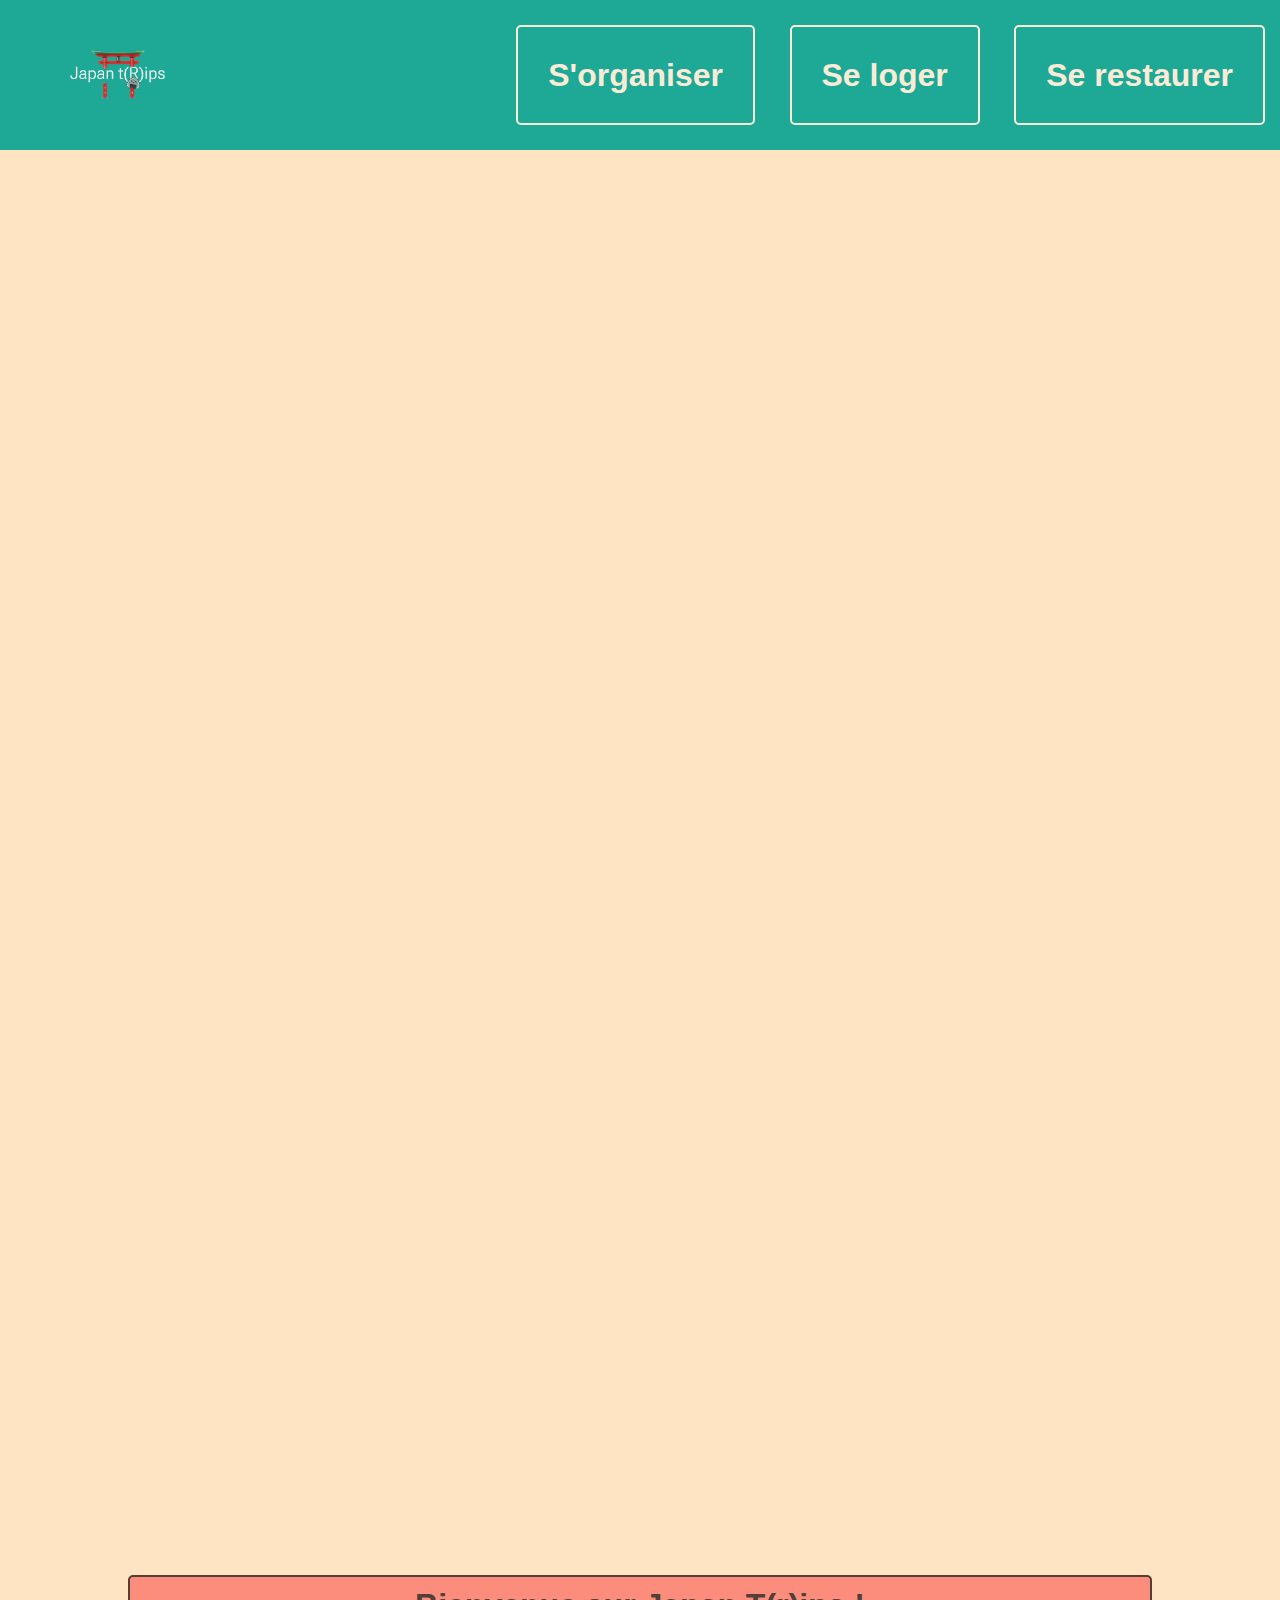
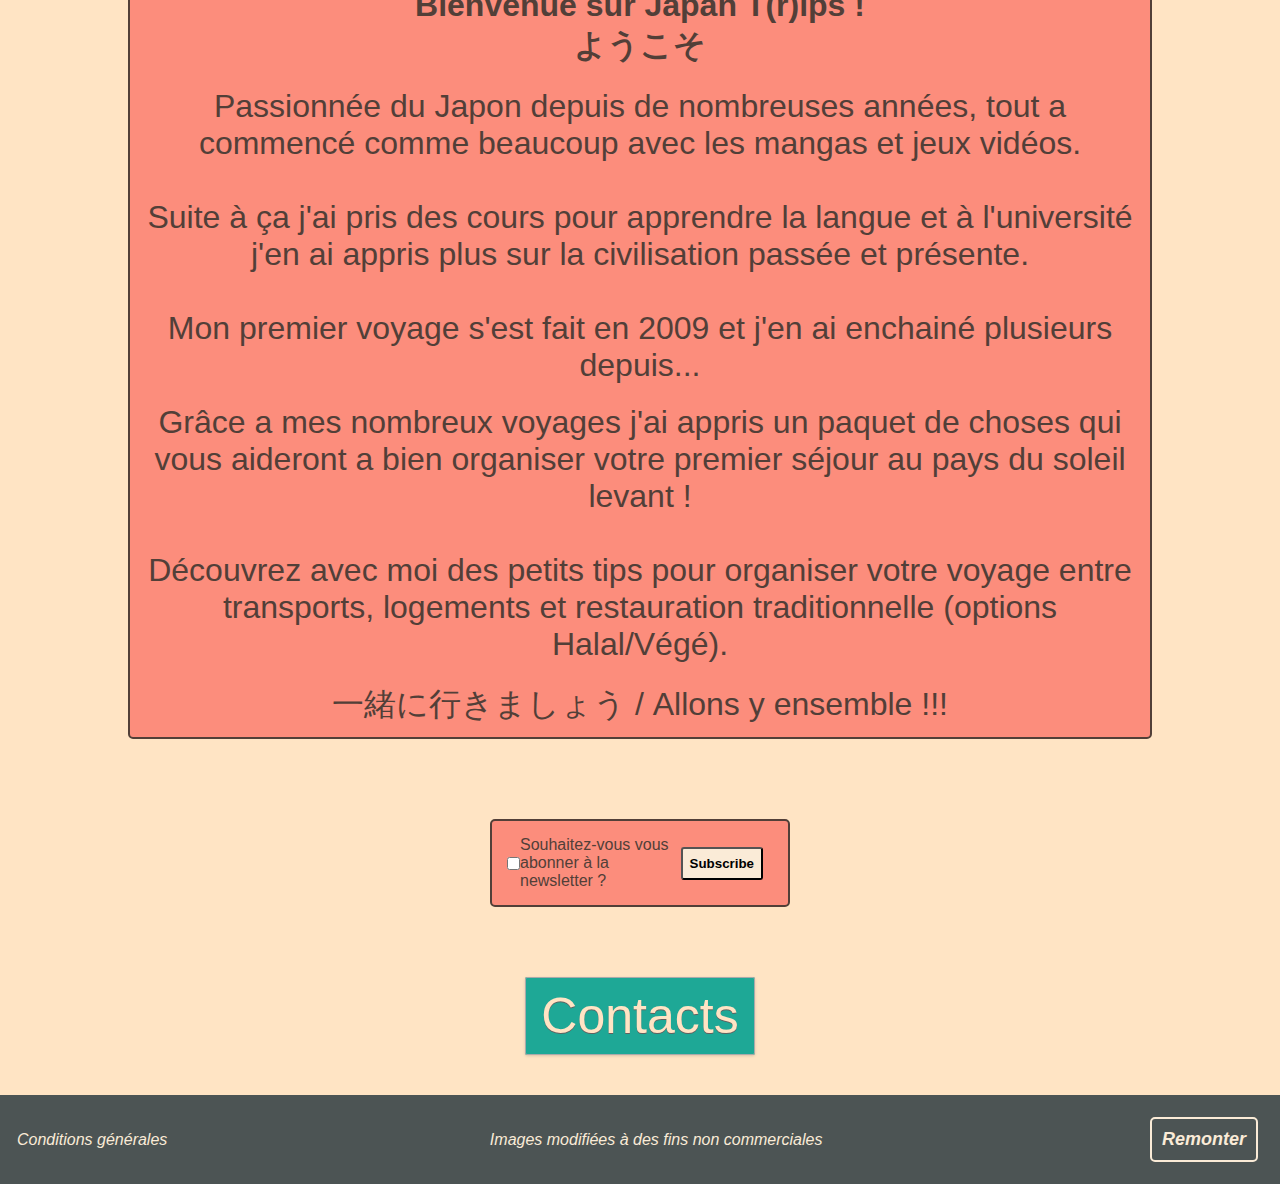
<file: accueil.html>
<!DOCTYPE html>
<html lang="en">

<head>
  <meta charset="UTF-8" />
  <meta name="viewport" content="width=device-width, initial-scale=1.0" />
  <link rel="stylesheet" href="general.css"/>
  <link rel="stylesheet" href="styles.css" />
  <link rel="icon" href="logo.PNG" type="png">
  <title>Japan T(r)ips</title>
</head>

<body>
  <nav id="nav-desktop">
   <a href="accueil.html"> <img src="logo.PNG" alt="" width="135" class="logo1"></a>
    <a href="orga.html" class="linknav"> S'organiser</a>
    <a href="loger.html" class="linknav"> Se loger</a>
    <a href="manger.html" class="linknav">Se restaurer</a>
  </nav>
  <nav id="nav-mobile">
    <a href="accueil.html"> <img src="logo.PNG" alt="" width="135" class="logo1"></a>
     <a href="orga.html" class="linknav"> <img src="les-valises (1).png" alt="Valise icônes créées par Freepik - Flatico" width="50px" id="icon1"></a>
     <a href="loger.html" class="linknav"><img src="loger.png" alt="Toit icônes créées par berkahicon - Flaticon" width="50px" id="icon2"></a>
     <a href="manger.html" class="linknav"><img src="manger.png" alt="Manger icônes créées par Hilmy Abiyyu A. - Flaticon" width="50px" id="icon3"></a>
   </nav>
  <header>
    <div class="carrousel">
      <img src="momiji1.JPG" alt="photo perso feuilles d'érable" width="500" class="carrousel-img">
      <img src="kaeru.JPG" alt="photo perso d'une grenouille" width="500" class="carrousel-img">
      <img src="akiba.JPG" alt="photo perso à akihabara" width="500" class="carrousel-img">
      <img src="momiji2.JPG" alt="photo perso feuilles d'érable" width="500" class="carrousel-img">
      <img src="fuji-san2.JPG" alt="photo perso du mont Fuji" width="500" class="carrousel-img">
    </div>
  </header>
  <main id="container">
    <div class="card animation">
      <h1 class="text">Bienvenue sur Japan T(r)ips ! </br> ようこそ</h1>
      <p class="text">
        Passionnée du Japon depuis de nombreuses années, tout a commencé comme beaucoup avec les mangas et jeux
        vidéos.</br> </br>Suite à ça j'ai pris des cours pour apprendre la langue et à l'université j'en ai appris plus sur
        la civilisation passée et présente. </br> </br> Mon premier voyage s'est fait en 2009 et j'en ai enchainé plusieurs depuis...
      </p>
      <p class="text">
        Grâce a mes nombreux voyages j'ai appris un paquet de choses qui vous aideront a bien organiser votre premier
        séjour au pays du soleil levant ! </br> </br> Découvrez avec moi des petits tips pour organiser votre voyage entre transports, logements et
        restauration traditionnelle (options Halal/Végé).
      </p>
      <p class="text">一緒に行きましょう / Allons y ensemble !!!</p>
    </div>
    <div id="container2">
      <div id="newsletter">
        <input type="checkbox" id="subscribeNews" name="subscribe" value="newsletter" />
        <label for="subscribeNews">
          Souhaitez-vous vous abonner à la newsletter ?
        </label>

        <div id="button">
          <button type="submit">Subscribe</button>
        </div>
      </div>
    </div>
  </main>
  <div id="container1">
    <p id="contact"><a class="button" href="#modalId">Contacts</a></p>
  </div>
  <div id="modalId" class="overlay">
    <div class="modal">
      <h2>Contacts</h2>
    <a class="close" href="#">&times;</a>
    <div class="content">
      <p class="mail">Janedoe@msn.com</p>
      <a href="https://www.instagram.com/" class="a2"><img
        src="2227.jpg"
        alt="Designed by Freepik"
        width="70"
        class="logo"/></a>
    <a href="https://x.com/?lang=fr" class="a2"><img
        src="twitter.jpg"
        alt="Designed by Freepik"
        width="70"
        class="logo"
    /></a>
    </div>
    </div>
  </div>
  <footer>
    <div class="footer">
      <span>Conditions générales</span>
      <span>Images modifiées à des fins non commerciales</span>
      <a href="#" class="a1">Remonter</a>
    </div>
  </footer>
</body>

</html>
</file>
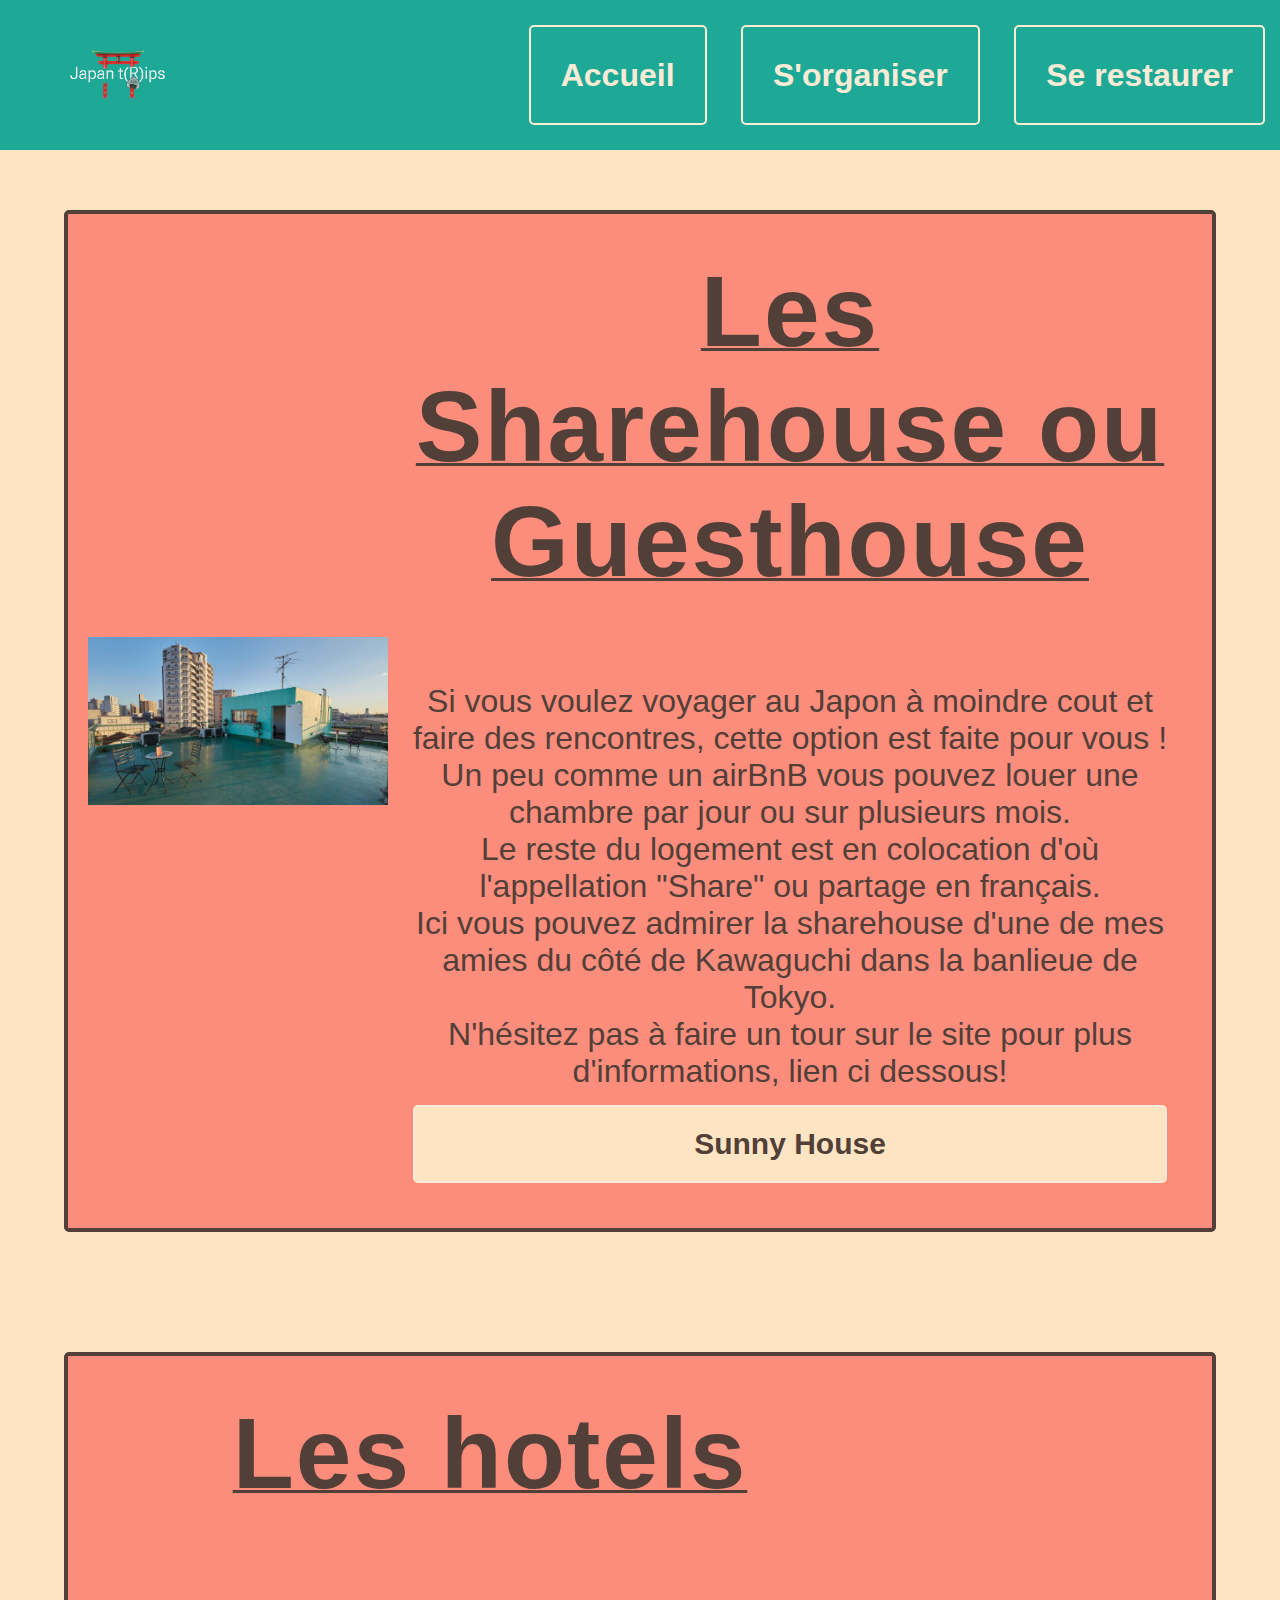
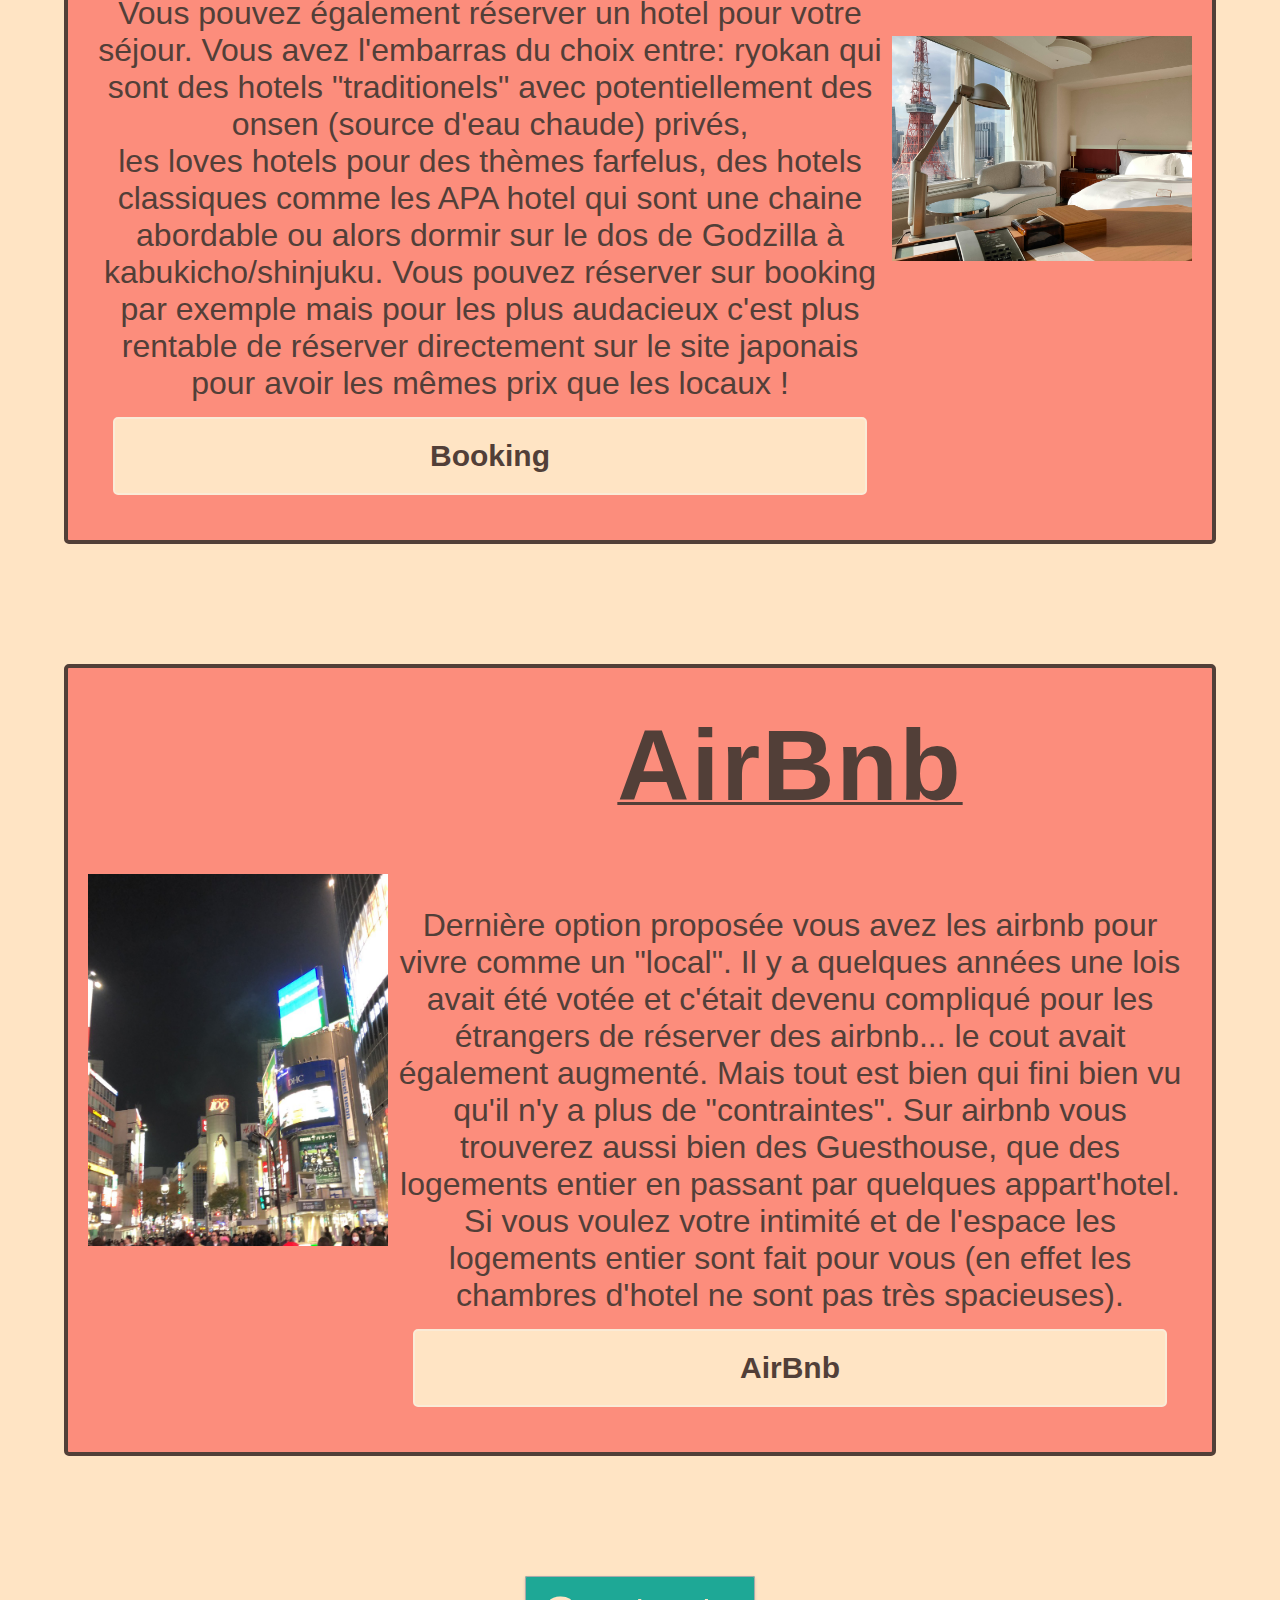
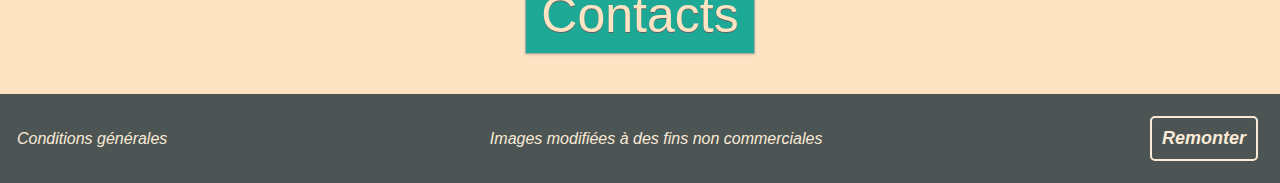
<file: loger.html>
<!DOCTYPE html>
<html lang="en">

<head>
  <meta charset="UTF-8" />
  <meta name="viewport" content="width=device-width, initial-scale=1.0" />
  <link rel="stylesheet" href="general.css" />
  <link rel="stylesheet" href="loger.css" />
  <link rel="icon" href="logo.PNG" type="png">
  <title>Japan T(r)ips</title>
</head>

<body>
  <nav id="nav-desktop">
    <a href="accueil.html"> <img src="logo.PNG" alt="" width="135" class="logo1"></a>
     <a href="accueil.html" class="linknav">Accueil</a>
     <a href="orga.html" class="linknav"> S'organiser</a>
     <a href="manger.html" class="linknav">Se restaurer</a>
   </nav>
   <nav id="nav-mobile">
     <a href="accueil.html"> <img src="logo.PNG" alt="" width="135" class="logo1"></a>
      <a href="orga.html" class="linknav"> <img src="les-valises (1).png" alt="Valise icônes créées par Freepik - Flatico" width="50px" id="icon1"></a>
      <a href="loger.html" class="linknav"><img src="loger.png" alt="Toit icônes créées par berkahicon - Flaticon" width="50px" id="icon2"></a>
      <a href="manger.html" class="linknav"><img src="manger.png" alt="Manger icônes créées par Hilmy Abiyyu A. - Flaticon" width="50px" id="icon3"></a>
    </nav>
  <main>
    <div class="container1">
      <div class="card1">
        <img src="sunnyhouse1.jpg" alt="rooftop" width="300" class="img1" />
        <img src="sunnyhouse2.jpg" alt="facade" width="200" class="img2" />
        <p class="text">
          <span class="bigger">Les Sharehouse ou Guesthouse </span></br></br>
          Si vous voulez voyager au Japon à moindre cout et faire des rencontres, cette option est faite pour vous
          ! </br> Un peu comme un airBnB vous pouvez louer une chambre par jour ou sur plusieurs mois.</br> Le
          reste du logement est en colocation d'où l'appellation "Share" ou partage en français.</br> Ici vous
          pouvez admirer la sharehouse d'une de mes amies du côté de Kawaguchi dans la banlieue de Tokyo.</br>
          N'hésitez pas à faire un tour sur le site pour plus d'informations, lien ci dessous!
          <a href="https://www.sunnyhousejapan.com/" class="a2">Sunny House</a>
        </p>
      </div>
      <div class="card1">
        <p class="text">
          <span class="bigger">Les hotels</span> </br></br>
          Vous pouvez également réserver un hotel pour votre séjour. Vous avez l'embarras du choix entre: ryokan qui
          sont des hotels "traditionels" avec potentiellement des onsen (source d'eau chaude) privés,</br> les loves
          hotels pour des thèmes farfelus, des hotels classiques comme les APA hotel qui sont une chaine abordable ou
          alors dormir sur le dos de Godzilla à kabukicho/shinjuku. Vous pouvez réserver sur booking par exemple mais
          pour les plus audacieux c'est plus rentable de réserver directement sur le site japonais pour avoir les mêmes
          prix que les locaux !
          <a
            href="https://www.booking.com/index.en-gb.html?aid=2311236;label=en-fr-booking-desktop-Akb7DsuMl_04Kj1fagYeEgS652796016858:pl:ta:p1:p2:ac:ap:neg:fi:tikwd-65526620:lp9055774:li:dec:dm;ws=&gad_source=1&gclid=CjwKCAiA6t-6BhA3EiwAltRFGLhCLoJwM201151fwA2XKuQNpWLUqGulxQQFl7X-SAD-0tDXC-ItKxoC_tUQAvD_BwE" class="a2">Booking</a>
        </p>
        <img src="pexels-daisuke-fujita-668740-4493299.jpg"
          alt="Photo de Daisuke Fujita: https://www.pexels.com/fr-fr/photo/lit-chaise-canape-meubles-4493299/"
          width="300" class="img1" />
        <img src="pexels-willianjusten-15641535.jpg"
          alt="Photo de Willian Justen de Vasconcellos: https://www.pexels.com/fr-fr/photo/ville-route-rue-batiments-15641535/"
          width="200" class="img2" />
      </div>
    </div>
    <div class="container1">
      <div class="card1">
        <img src="shibuya.JPG" alt="rooftop" width="300" class="img1" />
        <img src="harajuku.JPG" alt="facade" width="200" class="img2" />
        <p class="text">
          <span class="bigger">AirBnb</span></br> </br>
          Dernière option proposée vous avez les airbnb pour vivre comme un "local". Il y a quelques années une lois
          avait été votée et
          c'était devenu compliqué pour les étrangers de réserver des airbnb... le cout avait également augmenté. Mais
          tout est bien qui fini bien vu qu'il n'y a plus de "contraintes". Sur airbnb vous trouverez aussi bien des
          Guesthouse, que des logements entier en passant par quelques appart'hotel. Si vous voulez votre intimité et de
          l'espace les logements entier sont fait pour vous (en effet les chambres d'hotel ne sont pas très spacieuses).
          <a
            href="https://www.airbnb.fr/s/Tokyo--Japon/homes?tab_id=home_tab&refinement_paths%5B%5D=%2Fhomes&flexible_trip_lengths%5B%5D=one_week&monthly_start_date=2025-01-01&monthly_length=3&monthly_end_date=2025-04-01&price_filter_input_type=0&channel=EXPLORE&query=Tokyo%2C%20Japon&place_id=ChIJ51cu8IcbXWARiRtXIothAS4&location_bb=QhHDbkMNPZJCCk9%2FQwpMkg%3D%3D&date_picker_type=calendar&source=structured_search_input_header&search_type=autocomplete_click" class="a2">AirBnb</a>
        </p>
      </div>
    </div>
  </main>
  <div id="container1">
    <p id="contact"><a class="button" href="#modalId">Contacts</a></p>
  </div>
  <div id="modalId" class="overlay">
    <div class="modal">
      <h2>Contacts</h2>
      <a class="close" href="#">&times;</a>
      <div class="content">
        <p class="mail">Janedoe@msn.com</p>
        <a href="https://www.instagram.com/" class="a2"><img src="2227.jpg" alt="Designed by Freepik" width="70"
            class="logo" /></a>
        <a href="https://x.com/?lang=fr" class="a2"><img src="twitter.jpg" alt="Designed by Freepik" width="70"
            class="logo" /></a>
      </div>
    </div>
  </div>
  <footer>
    <div class="footer">
      <span>Conditions générales</span>
      <span>Images modifiées à des fins non commerciales</span>
      <a href="#" class="a1">Remonter</a>
    </div>
  </footer>
</body>

</html>
</file>
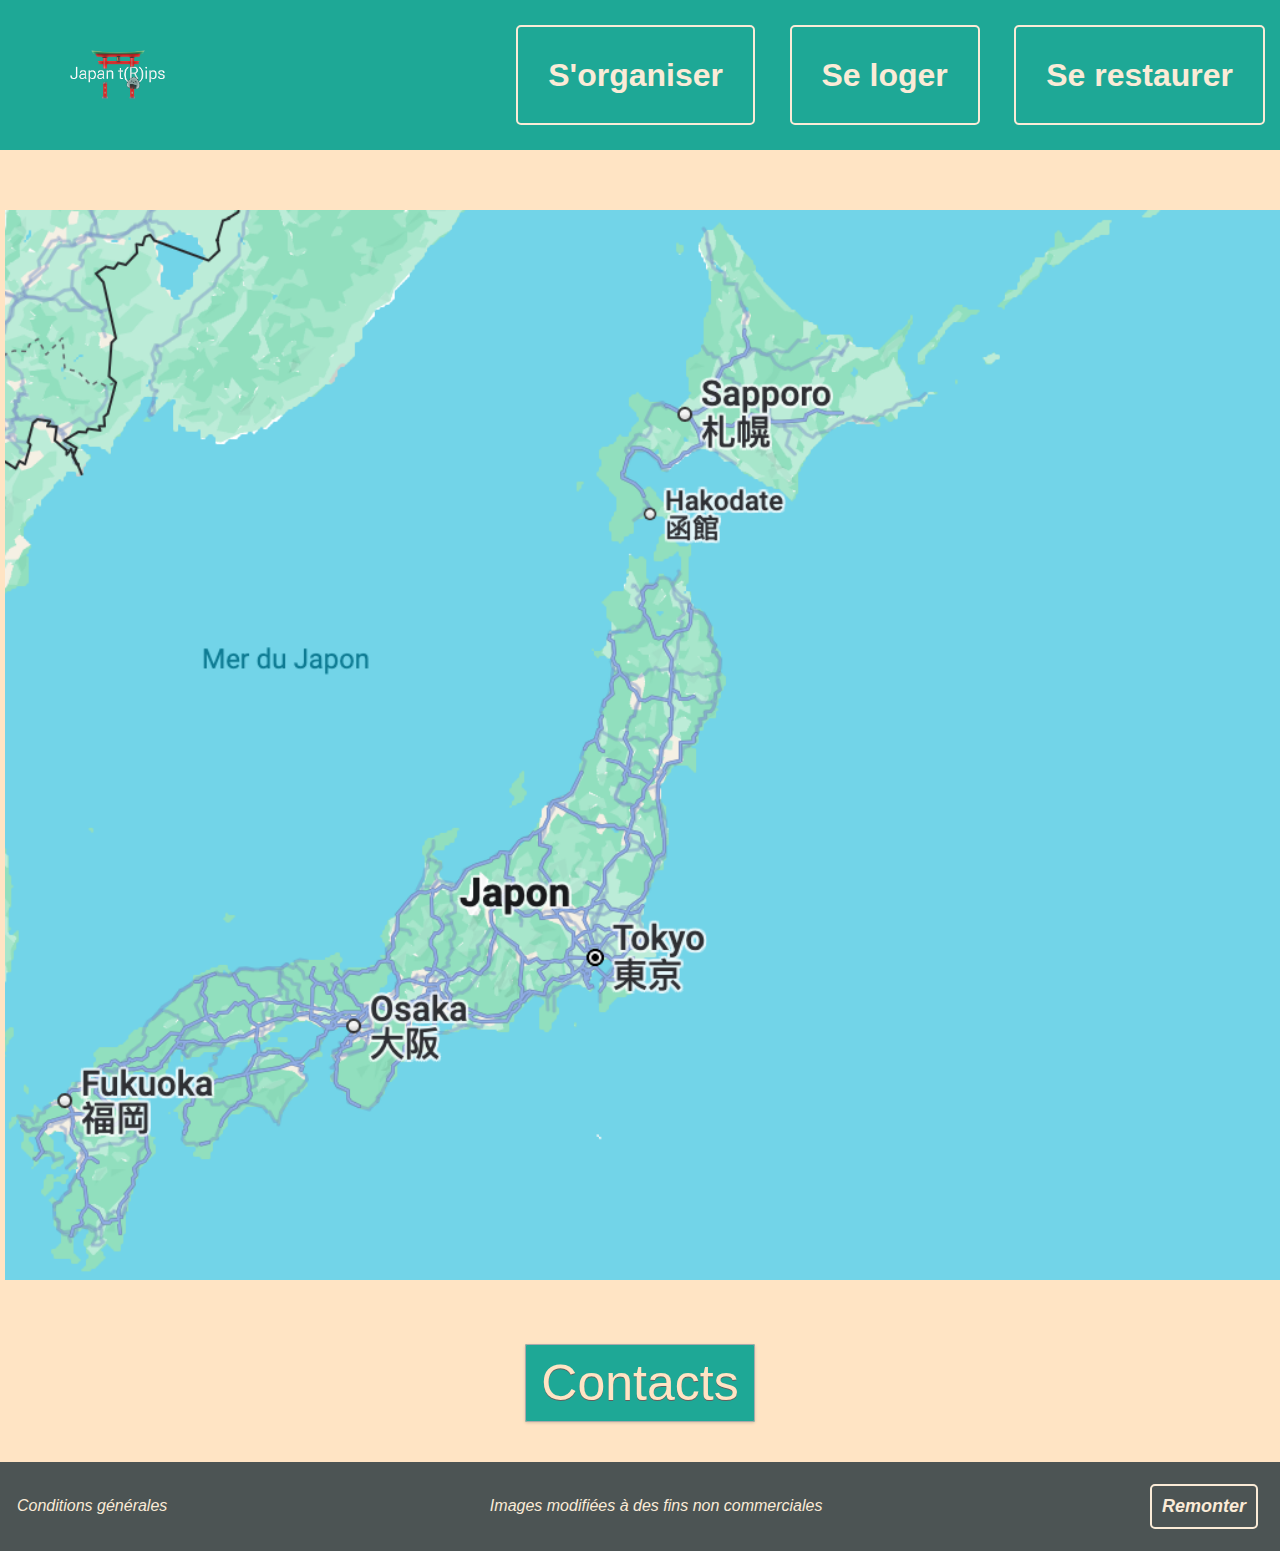
<file: manger.html>
<!DOCTYPE html>
<html lang="en">
  <head>
    <meta charset="UTF-8" />
    <meta name="viewport" content="width=device-width, initial-scale=1.0" />
    <link rel="stylesheet" href="general.css" />
    <link rel="stylesheet" href="manger.css" />
    <link rel="icon" href="logo.PNG" type="png" />
    <title>Japan T(r)ips</title>
  </head>

  <body>
    <nav id="nav-desktop">
      <a href="accueil.html">
        <img src="logo.PNG" alt="" width="135" class="logo1"
      /></a>
      <a href="orga.html" class="linknav"> S'organiser</a>
      <a href="loger.html" class="linknav"> Se loger</a>
      <a href="manger.html" class="linknav">Se restaurer</a>
    </nav>
    <nav id="nav-mobile">
      <a href="accueil.html">
        <img src="logo.PNG" alt="" width="135" class="logo1"
      /></a>
      <a href="orga.html" class="linknav">
        <img
          src="les-valises (1).png"
          alt="Valise icônes créées par Freepik - Flatico"
          width="50px"
          id="icon1"
      /></a>
      <a href="loger.html" class="linknav"
        ><img
          src="loger.png"
          alt="Toit icônes créées par berkahicon - Flaticon"
          width="50px"
          id="icon2"
      /></a>
      <a href="manger.html" class="linknav"
        ><img
          src="manger.png"
          alt="Manger icônes créées par Hilmy Abiyyu A. - Flaticon"
          width="50px"
          id="icon3"
      /></a>
    </nav>
    <main>
      <!--<div style="position: relative; display: inline-block;">
        <img src="https://placehold.co/600x400/mediumseagreen/white/png?text=Bienvenue" usemap="#imagemap" style="display: block;">
        <!-- Rectangle visualisé -->
      <!---- <div style="position: absolute; left: 50px; top: 50px; width: 150px; height: 100px; border: 2px dashed red; pointer-events: none;"></div>
    </div>-->
      <map name="primary">
        <area
          target="_blank"
          alt="tokyo"
          title="tokyo"
          shape="circle"
          coords="800, 500, 800"
          href="https://www.google.com/search?q=ramen+halal+tokyo&sca_esv=156d13285e30208f&sxsrf=ADLYWILcPxJ8ajmTWo7g5Bls5xZIcyx3nQ:1733951404503&udm=1&sa=X&ved=2ahUKEwjZxZes0KCKAxXeUaQEHZkEJdgQjGp6BAgiEAE&biw=1536&bih=747&dpr=1.25#vhid=/g/11cs1sdnmc&vssid=rllrl"
          class="area1"
        />
      </map>
      <img
        usemap="#primary"
        src="googlemap.png"
        alt="google map"
        width="100%"
      />
      <div class="card1">
        <img src="ramen.jpg" alt="pont" width="300" />
        <p class="text">
          A propos. Lorem ipsum dolor sit amet consectetur adipisicing elit.
          Blanditiis, officiis animi consectetur dolore consequatur tenetur
          natus cum et modi laboriosam nam adipisci. Fuga ab quibusdam
          cupiditate harum facere esse non!
        </p>
      </div>
    </main>
    <div id="container1">
      <p id="contact"><a class="button" href="#modalId">Contacts</a></p>
    </div>
    <div id="modalId" class="overlay">
      <div class="modal">
        <h2>Contacts</h2>
        <a class="close" href="#">&times;</a>
        <div class="content">
          <p class="mail">Janedoe@msn.com</p>
          <a href="https://www.instagram.com/" class="a2"
            ><img
              src="2227.jpg"
              alt="Designed by Freepik"
              width="70"
              class="logo"
          /></a>
          <a href="https://x.com/?lang=fr" class="a2"
            ><img
              src="twitter.jpg"
              alt="Designed by Freepik"
              width="70"
              class="logo"
          /></a>
        </div>
      </div>
    </div>
    <footer>
      <div class="footer">
        <span>Conditions générales</span>
        <span>Images modifiées à des fins non commerciales</span>
        <a href="#" class="a1">Remonter</a>
      </div>
    </footer>
  </body>
</html>
</file>
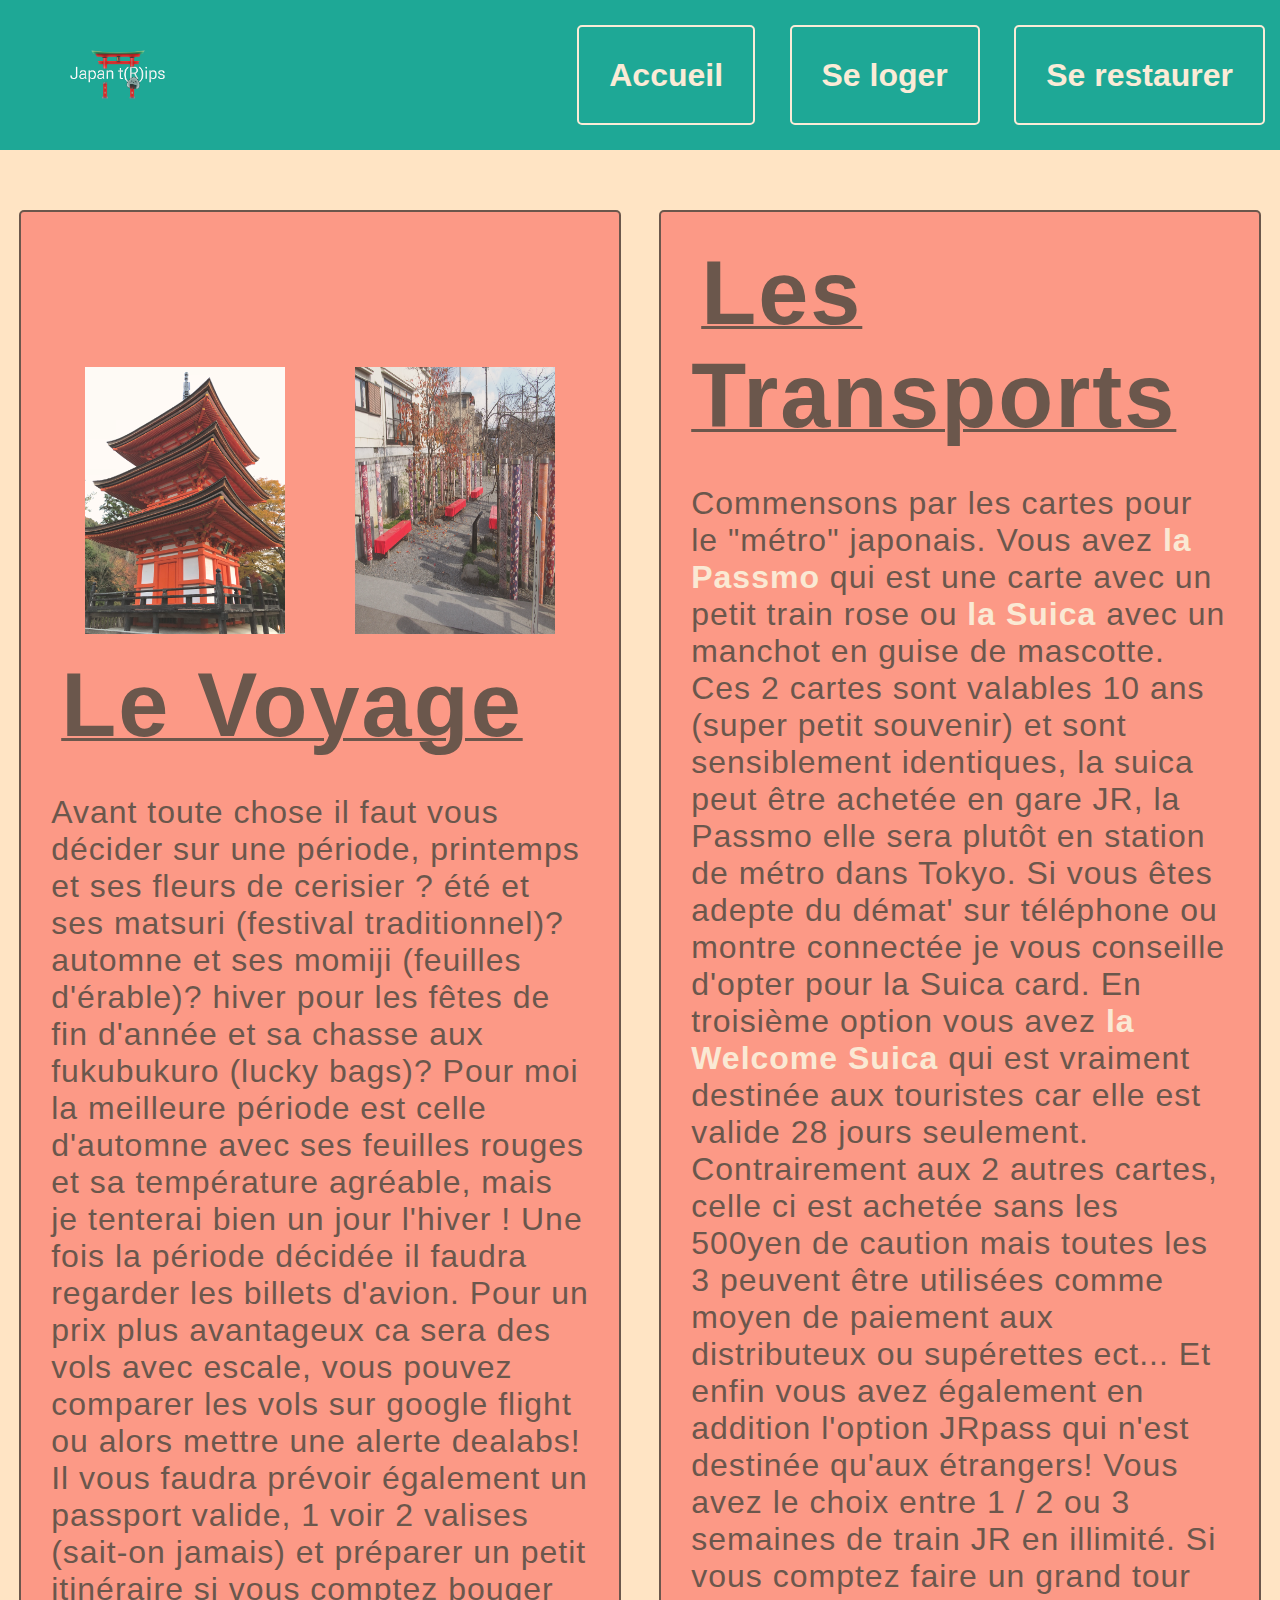
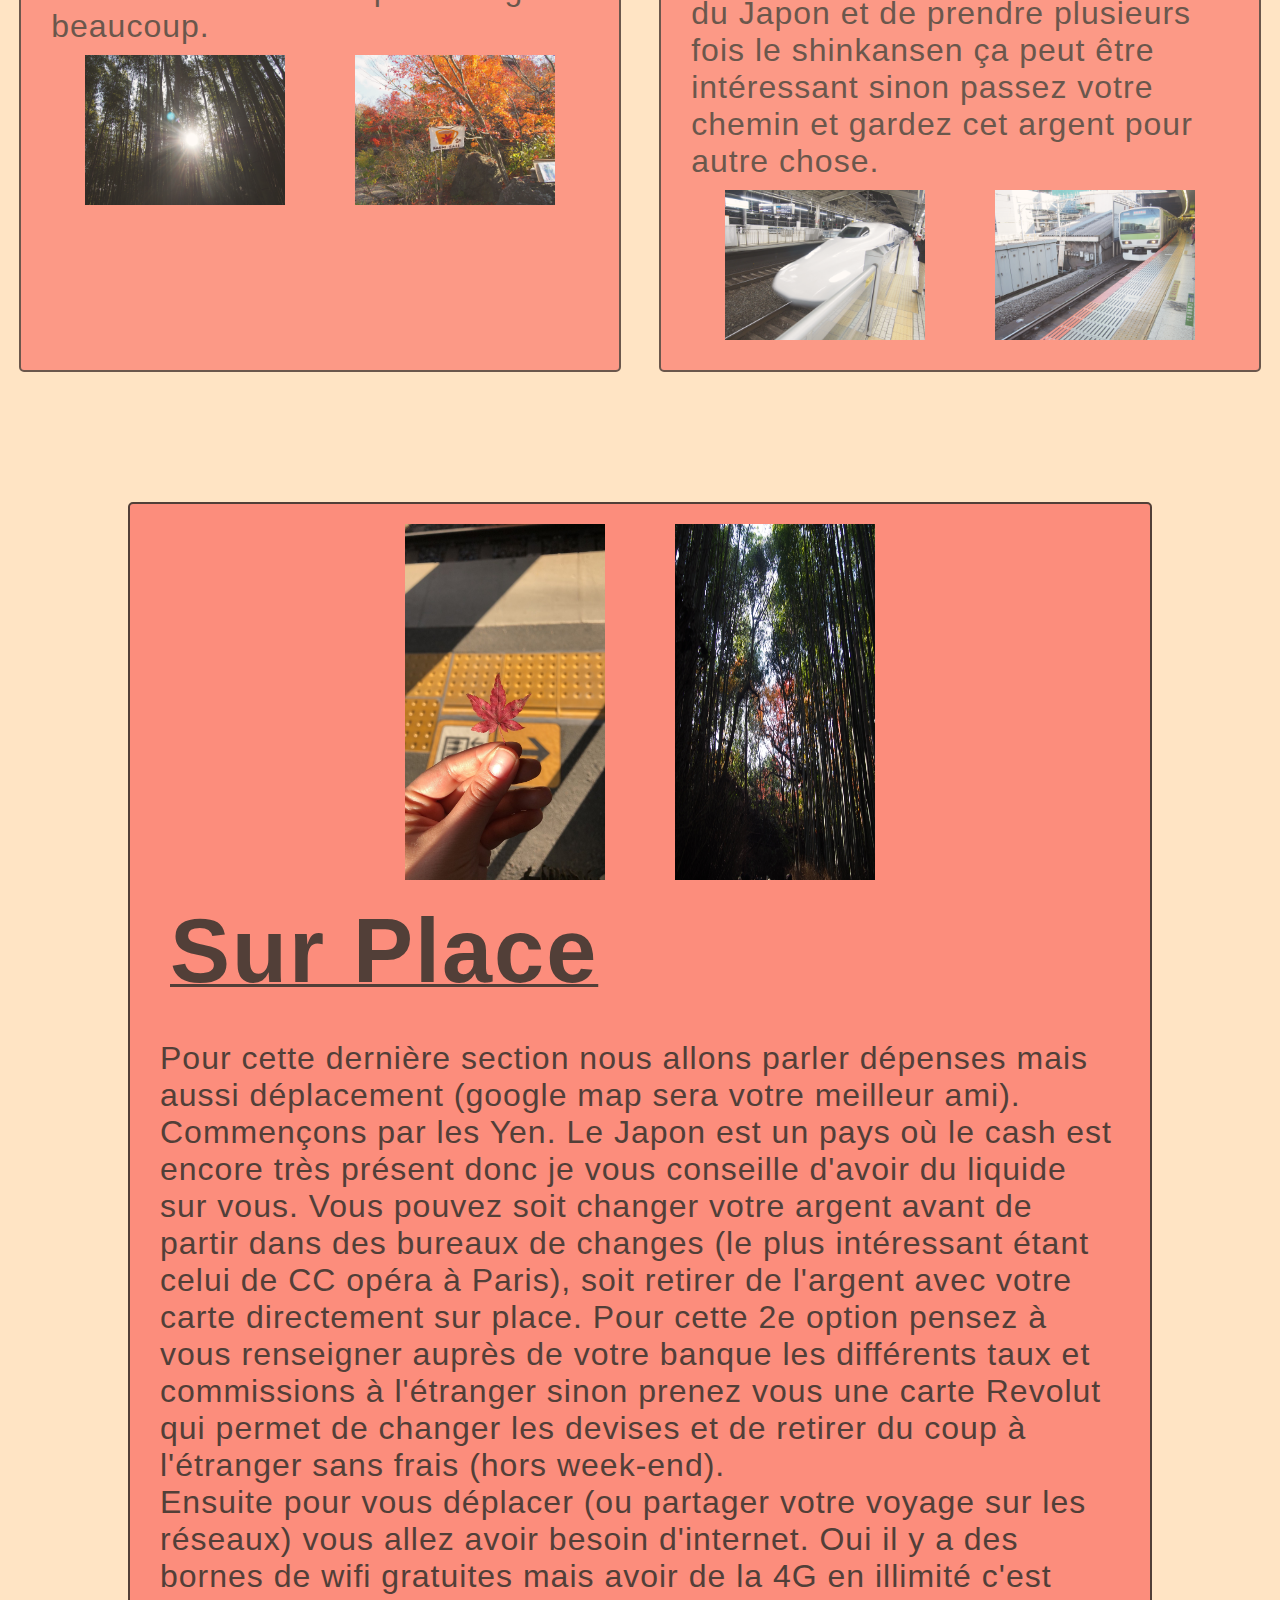
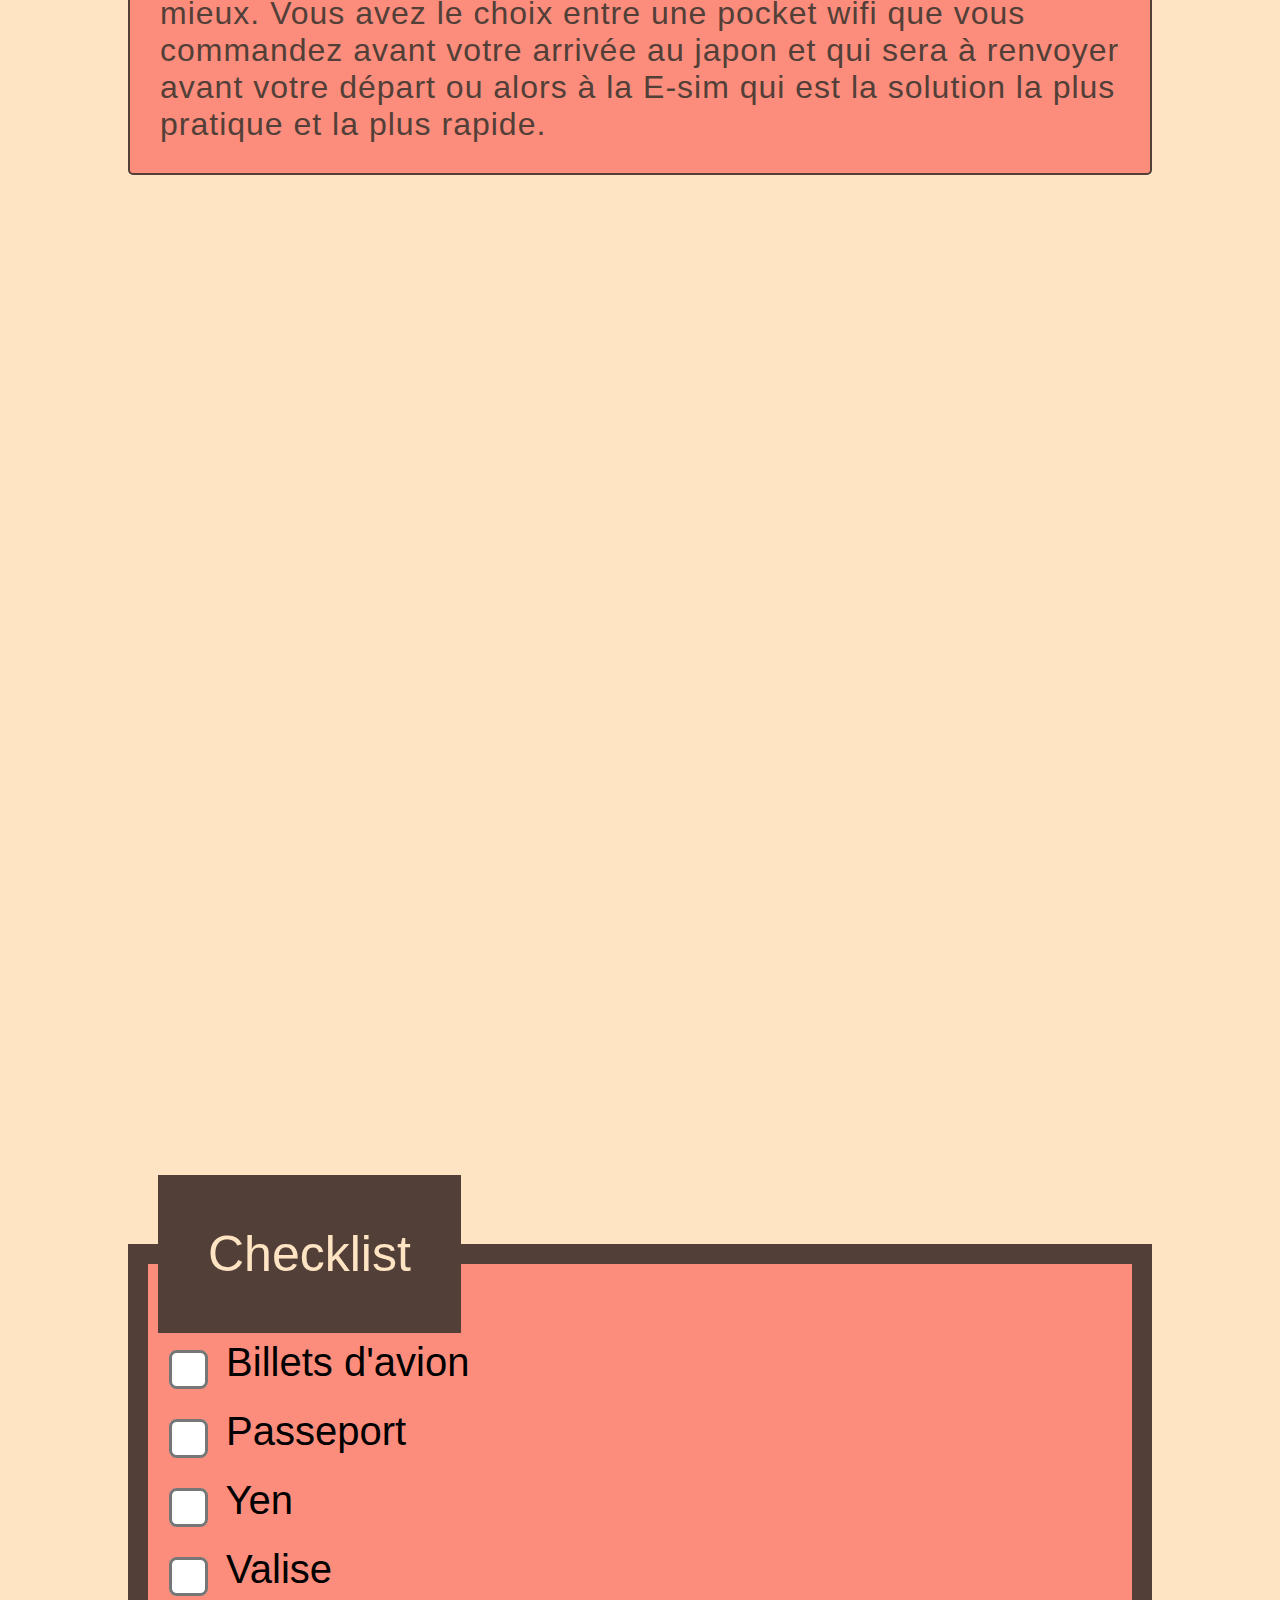
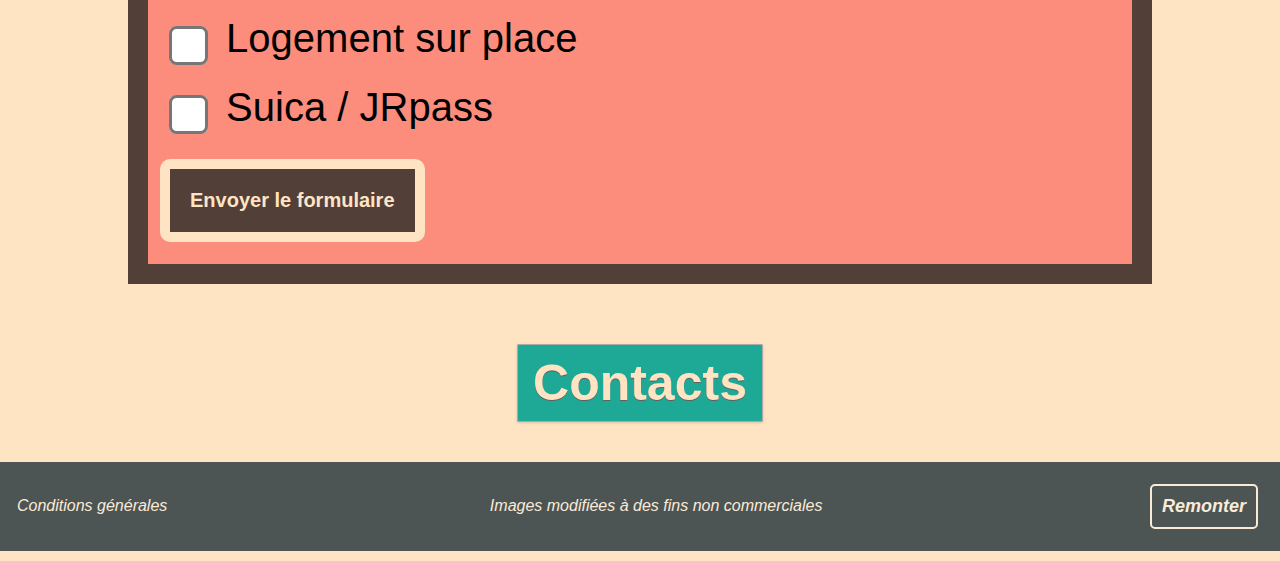
<file: orga.html>
<!DOCTYPE html>
<html lang="en">

<head>
  <meta charset="UTF-8" />
  <meta name="viewport" content="width=device-width, initial-scale=1.0" />
  <link rel="stylesheet" href="general.css" />
  <link rel="stylesheet" href="orga.css" />
  <link rel="icon" href="logo.PNG" type="png">
  <title>Japan T(r)ips</title>
</head>

<body>
  <nav id="nav-desktop">
    <a href="accueil.html"> <img src="logo.PNG" alt="" width="135" class="logo1"></a>
     <a href="accueil.html" class="linknav"> Accueil</a>
     <a href="loger.html" class="linknav"> Se loger</a>
     <a href="manger.html" class="linknav">Se restaurer</a>
   </nav>
   <nav id="nav-mobile">
     <a href="accueil.html"> <img src="logo.PNG" alt="" width="135" class="logo1"></a>
      <a href="orga.html" class="linknav"> <img src="les-valises (1).png" alt="Valise icônes créées par Freepik - Flatico" width="50px" id="icon1"></a>
      <a href="loger.html" class="linknav"><img src="loger.png" alt="Toit icônes créées par berkahicon - Flaticon" width="50px" id="icon2"></a>
      <a href="manger.html" class="linknav"><img src="manger.png" alt="Manger icônes créées par Hilmy Abiyyu A. - Flaticon" width="50px" id="icon3"></a>
    </nav>

  <main>
    <div class="container1">
      <div class="card1">
        <div class="img1">
          <img src="IMG_2801.jpg" alt="photo perso kiyomizudera" width="200" class="margin1"/>
          <img src="foret_kimono.JPG" alt="photo perso foret kimono kyoto" width="200" class="margin2" />
        </div>
        <p class="text">
          <span class="bigger">Le Voyage</span></br> </br>
          Avant toute chose il faut vous décider sur une période, printemps et ses fleurs de cerisier ? été et ses
          matsuri (festival traditionnel)? automne et ses momiji (feuilles d'érable)? hiver pour les fêtes de fin
          d'année et sa chasse aux fukubukuro (lucky bags)? Pour moi la meilleure période est celle d'automne avec ses
          feuilles rouges et sa température agréable, mais je tenterai bien un jour l'hiver !
          Une fois la période décidée il faudra regarder les billets d'avion. Pour un prix plus avantageux ca sera des
          vols avec escale, vous pouvez comparer les vols sur google flight ou alors mettre une alerte dealabs!
          Il vous faudra prévoir également un passport valide, 1 voir 2 valises (sait-on jamais) et préparer un petit
          itinéraire si vous comptez bouger beaucoup.
        </p>
        <div class="img1">
        <img src="bambou3.JPG" alt="photo perso arashiyama" width="200" class="margin1">
        <img src="momiji3.JPG" alt="photo perso cafe kyoto" width="200" class="margin2">
      </div></div>
      <div class="card1">
        <p class="text">
          <span class="bigger">Les Transports</span></br> </br>
          Commensons par les cartes pour le "métro" japonais. Vous avez <a
            href="https://www.jrailpass.com/blog/wp-content/uploads/2017/01/pasmo-card-768x489.jpg"> la Passmo </a> qui
          est une carte avec un petit train rose ou <a
            href="https://www.jrailpass.com/blog/wp-content/uploads/2017/01/suica-card-768x488.jpg">la Suica</a> avec un
          manchot en guise de mascotte. Ces 2 cartes sont valables 10 ans (super petit souvenir) et sont sensiblement
          identiques, la suica peut être achetée en gare JR, la Passmo elle sera plutôt en station de métro dans Tokyo.
          Si vous êtes adepte du démat' sur téléphone ou montre connectée je vous conseille d'opter pour la Suica card.
          En troisième option vous avez <a
            href="https://www.jreast.co.jp/multi/welcomesuica/img/img_main_welcome.png">la Welcome Suica</a> qui est
          vraiment destinée aux touristes car elle est valide 28 jours seulement. Contrairement aux 2 autres cartes,
          celle ci est achetée sans les 500yen de caution mais toutes les 3 peuvent être utilisées comme moyen de
          paiement aux distributeux ou supérettes ect...
          Et enfin vous avez également en addition l'option JRpass qui n'est destinée qu'aux étrangers! Vous avez le
          choix entre 1 / 2 ou 3 semaines de train JR en illimité. Si vous comptez faire un grand tour du Japon et de
          prendre plusieurs fois le shinkansen ça peut être intéressant sinon passez votre chemin et gardez cet argent
          pour autre chose.
        </p>
        <div class="img1">
          <img src="shinkansen.JPG" alt="photo perso bullet train" width="200" class="margin1" />
          <img src="yamanote.JPG" alt="photo perso bullet train" width="200" class="margin2"/>
        </div>
      </div>
    </div>
    <div class="container2 animation">
      <div class="card2">
        <div class="img1">
          <img src="IMG_2780.JPG" alt="photo perso feuille d'érable" width="200" class="margin1"/>
          <img src="bambou1.JPG" alt="photo perso bambou arashiyama" width="200" class="margin2"/>
        </div>
        <p class="text">
          <span class="bigger">Sur Place </span></br> </br>
          Pour cette dernière section nous allons parler dépenses mais aussi déplacement (google map sera votre meilleur
          ami).
          Commençons par les Yen. Le Japon est un pays où le cash est encore très présent donc je vous conseille d'avoir
          du liquide sur vous. Vous pouvez soit changer votre argent avant de partir dans des bureaux de changes (le
          plus intéressant étant celui de CC opéra à Paris), soit retirer de l'argent avec votre carte directement sur
          place. Pour cette 2e option pensez à vous renseigner auprès de votre banque les différents taux et commissions
          à l'étranger sinon prenez vous une carte Revolut qui permet de changer les devises et de retirer du coup à
          l'étranger sans frais (hors week-end). </br>
          Ensuite pour vous déplacer (ou partager votre voyage sur les réseaux) vous allez avoir besoin d'internet. Oui
          il y a des bornes de wifi gratuites mais avoir de la 4G en illimité c'est mieux. Vous avez le choix entre une
          pocket wifi que vous commandez avant votre arrivée au japon et qui sera à renvoyer avant votre départ ou alors
          à la E-sim qui est la solution la plus pratique et la plus rapide.
        </p>
      </div>
        
    </div>
    <div id="bas">
    <div class="carrousel animation">
      <img src="shin_okubo.JPG" alt="photo perso Shin Okubo" width="500" height="450" class="carrousel-img" />
      <img src="yamanote.JPG" alt="photo perso train yamanote" width="500" class="carrousel-img" />
      <img src="bambou2.JPG" alt="photo perso arashiyama" width="500" class="carrousel-img" />
      <img src="gundam.JPG" alt="photo perso gundam d'Odaiba" width="500" class="carrousel-img" />
      <img src="fuji-san.JPG" alt="photo perso du mont Fuji" width="500" class="carrousel-img" />
    </div>
    <form>
      <fieldset>
        <legend>Checklist</legend>
        <div class="div1">
          <label>
            <input type="checkbox" id="plane" name="interest" value="plane" />
            Billets d'avion
          </label>
        </div>
        <div class="div1">
          <label>
            <input type="checkbox" id="passport" name="interest" value="passport" />
            Passeport
          </label>
        </div>
        <div class="div1">
          <label>
            <input type="checkbox" id="yen" name="interest" value="yen" />
            Yen
          </label>
        </div>
        <div class="div1">
          <label>
            <input type="checkbox" id="valise" name="interest" value="valise" />
            Valise
          </label>
        </div>
        <div class="div1">
          <label>
            <input type="checkbox" id="logement" name="interest" value="logement" />
            Logement sur place
          </label>
        </div>
        <div class="div1">
          <label>
            <input type="checkbox" id="transport" name="interest" value="transport" />
            Suica / JRpass
          </label>
        </div>
        <div class="div1">
          <button type="submit" class="button2">
            Envoyer le formulaire
          </button>
        </div>
      </fieldset>
    </form>
    </div>
  </main>
  <div id="container1">
    <p id="contact"><a class="button" href="#modalId">Contacts</a></p>
  </div>
  <div id="modalId" class="overlay">
    <div class="modal">
      <h2>Contacts</h2>
      <a class="close" href="#">&times;</a>
      <div class="content">
        <p class="mail">Janedoe@msn.com</p>
        <a href="https://www.instagram.com/" class="a2"><img src="2227.jpg" alt="Designed by Freepik" width="70"
            class="logo" /></a>
        <a href="https://x.com/?lang=fr" class="a2"><img src="twitter.jpg" alt="Designed by Freepik" width="70"
            class="logo" /></a>
      </div>
    </div>
  </div>
  <footer>
    <div class="footer">
      <span>Conditions générales</span>
      <span>Images modifiées à des fins non commerciales</span>
      <a href="#" class="a1">Remonter</a>
    </div>
  </footer>
</body>

</html>
</file>
<file: general.css>
* {
  box-sizing: border-box;
  font-family: Arial, sans-serif;
  margin: 0;
  padding: 0;
  background-color: bisque;
}
html {
  scroll-behavior: smooth;
}
body {
  overflow-x: hidden;
}
.logo1 {
  display: block;
  flex-direction: row;
  position: absolute;
  background-color: #1ea896;
  margin-top: -50px;
  margin-left: 50px;
}
nav {
  display: block;
  flex-direction: row;
  background-color: #1ea896;
  height: 150px;
  width: 100vw;
  align-content: center;
  text-align: end;
}
#nav-mobile {
  display: none;
}
.linknav {
  color: antiquewhite;
  text-decoration: none;
  background-color: #1ea896;
  font-size: xx-large;
  font-weight: bold;
  margin: 15px;
  padding: 30px;
  border-radius: 5px;
  border: 2px solid antiquewhite;
}
.linknav:hover {
  background-color: antiquewhite;
  color: black;
}
#button {
  background-color: #fc8d7c;
  padding: 5px;
}
button {
  background-color: antiquewhite;
  border-radius: 3px;
  margin: 5px;
  padding: 7px;
  font-weight: bold;
}
button:hover {
  background-color: #1ea896;
  color: antiquewhite;
  cursor: pointer;
}
footer .footer {
  display: flex;
  flex-direction: row;
  align-items: center;
  justify-content: space-between;
  position: relative;
  background-color: #4c5454;
  color: antiquewhite;
  font-style: italic;
  padding: 7px;
  margin-top: 50px;
  width: 100%;
}
span,
.a1 {
  background-color: #4c5454;
  padding: 10px;
}
.a1 {
  color: antiquewhite;
  text-decoration: none;
  background-color: #4c5454;
  font-size: large;
  font-weight: bold;
  margin: 15px;
  border-radius: 5px;
  border: 2px solid antiquewhite;
}
.a1:hover {
  background-color: antiquewhite;
  color: black;
  padding: 10px;
}
/*.carrousel {
  position: relative;
  width: 100vw;
  height: 300px;
  margin-top: 15vh;
}

.carrousel > .carrousel-img {
  position: absolute;
  top: 0;
  left: calc(50% - 250px);
  opacity: 0;
  animation: display 10s infinite;
}

.carrousel-img:nth-child(2) {
  animation-delay: 2s;
}
.carrousel-img:nth-child(3) {
  animation-delay: 4s;
}
.carrousel-img:nth-child(4) {
  animation-delay: 6s;
}
.carrousel-img:nth-child(5) {
  animation-delay: 8s;
}*/
#container1 {
  /*width: 100px; /* rappel : largeur de 100 pixels */
  /*margin: 100px auto; /* rappel : marge automatique sur les côtés pour centrer le contenu */
  /*padding: 20px; /* rappel : espacement intérieur de 20 pixels */
  margin-top: 70px;
  text-align: center; /* rappel : centrage du texte */
  background-color: #4c5454;
}
#contact {
  font-size: 50px;
}
/* style du bouton */
.button {
  padding: 10px 15px;
  border: 1px solid #aaa;
  border-radius: 2px; /* coins très légèrement arrondis */
  background-color: #1ea896;
  box-shadow: 0 1px 3px rgba(0, 0, 0, 0.15); /* ombre légère du cadre */
  color: bisque;
  text-decoration: none; /* on retire le soulignement par défaut du texte du lien */
  text-shadow: 0 1px 0 #625f5f; /* ombre du texte */
  cursor: pointer; /* nouveau : on peut changer manuellement l'apparence du curseur ; ici de type pointeur lors d'un hover */
  transition: all 0.2s ease-out; /* va permettre d'effectuer les transitions (faire apparaitre, faire disparaitre la modale) de façon fluide et rapide */
}

/* style de l'overlay (effet de superposition de fenêtres) */
.overlay {
  position: absolute; /* position absolue pour couvrir toute la fenêtre */
  top: 0;
  bottom: 0;
  left: 0;
  right: 0;
  background: rgba(0, 0, 0, 0.5); /* fond noir et semi-transparent */
  transition: opacity 200ms; /* effet de transition sur l'opacité, comme indiqué plus haut avec "transition" */
  visibility: hidden; /* rend l'overlay invisible par défaut */
  opacity: 0; /* opacité initiale à 0 */
}

/* style de l'overlay lorsque l'ID est ciblé (lien cliqué) */
.overlay:target {
  visibility: visible; /* rend l'overlay visible */
  opacity: 1; /* opacité maximale */
}

/* style de la modale */
.modal {
  width: 500px;
  margin: 75px auto;
  padding: 50px;
  text-align: center;
  background: bisque;
  border: 1px solid #666;
  border-radius: 8px;
  opacity: 85%;
  box-shadow: 0 0 50px rgba(0, 0, 0, 0.5);
  position: relative; /* position relative à la position de départ de la div contenant cette classe */
}

.modal h2 {
  margin-top: 0;
  text-align: center;
  color: #666;
  background-color: bisque;
  font-size: 60px;
}

/* style du bouton de fermeture du modal */
.modal .close {
  position: absolute; /* position absolue par rapport au modal */
  width: 20px;
  height: 20px;
  top: 20px;
  right: 20px;
  opacity: 0.8;
  transition: all 200ms;
  font-size: 24px;
  text-decoration: none;
  color: #666;
  background-color: bisque;
}

.modal .content {
  max-height: 400px; /* hauteur maximale de 400 pixels */
  overflow: auto; /* activation du défilement si le contenu dépasse la hauteur maximale (avec un lorem ipsum bien cahrgé par exemple) */
  background-color: bisque;
}

/*.button1:popover-open {
  width: 200px;
  height: 100px;
  position: absolute;
  inset: unset;
  bottom: 5px;
  right: 5px;
  margin: 0;
}
[popover] {
  position: fixed;
  inset: 0;
  width: fit-content;
  height: fit-content;
  margin: auto;
  border: 5px solid #1ea896;
  border-radius: 5px;
  padding: 50px;
  overflow: auto;
  color: #523f38;
  background-color: bisque;
  display: flex;
  flex-direction: column;
  align-items: center;
  opacity: 80%;
}*/
.a2 {
  background-color: bisque;
}
.logo {
  padding: 10px;
  background-color: bisque;
}
.logo:hover {
  width: 60px;
}
.mail {
  background-color: bisque;
  color: #4c5454;
  padding: 10px;
}
@media only screen and (max-width: 480px) {
  #nav-desktop {
    display: none;
  }
  #nav-mobile {
    display: block;
  }
  .logo1 {
    margin: 0;
    top: 10px;
  }
  #contact {
    font-size: 20px;
  }
  .linknav {
    font-size: 2px;
    padding: 10px;
  }
  .modal {
    width: 350px;
  }
  h2 {
    font-size: 5px;
  }
}
</file>
<file: styles.css>
* {
  box-sizing: border-box;
  font-family: Arial, sans-serif;
  margin: 0;
  padding: 0;
  background-color: bisque;
}
body {
  overflow-x: hidden;
}
/*.icon1 {
  display: none;
}*/

#container {
  position: relative;
}
.card {
  position: relative;
  display: flex;
  flex-direction: column;
  justify-content: center;
  align-items: center;
  margin-top: 5px;
  width: 80%;
  border: 2px solid #523f38;
  background-color: #fc8d7c;
  border-radius: 5px;
  margin: 80px auto;
}

/*.card:hover {
  animation: pulse 2s infinite ease-in-out alternate;
}
@keyframes pulse {
  from {
    transform: scale(0.8);
  }
  to {
    transform: scale(1.2);
  }
}*/
h1 {
  text-align: center;
}
.text {
  padding: 10px;
  text-align: center;
  background-color: #fc8d7c;
  color: #523f38;
  font-size: xx-large;
}
#container2 {
  display: flex;
  align-items: center;
  justify-content: center;
  margin: 80px;
}
#newsletter {
  display: flex;
  align-items: center;
  justify-content: center;
  width: 300px;
  border: 2px solid#523f38;
  padding: 15px;
  background-color: #fc8d7c;
  border-radius: 5px;
  color: #523f38;
}
label {
  background-color: #fc8d7c;
  color: #523f38;
}
.carrousel {
  position: relative;
  width: 80vw;
  height: 300px;
  margin-top: 25vh;
  margin-bottom: 100vh;
}
.carrousel-img {
  width: 80%;
}
.carrousel > .carrousel-img {
  position: absolute;
  top: 0;
  left: calc(50% - 250px);
  opacity: 0;
  animation: display 10s infinite;
}

.carrousel-img:nth-child(2) {
  animation-delay: 2s;
}
.carrousel-img:nth-child(3) {
  animation-delay: 4s;
}
.carrousel-img:nth-child(4) {
  animation-delay: 6s;
}
.carrousel-img:nth-child(5) {
  animation-delay: 8s;
}
@keyframes display {
  0% {
    transform: translateX(200px);
    opacity: 0;
  }
  10% {
    transform: translateX(0);
    opacity: 1;
  }
  20% {
    transform: translateX(0);
    opacity: 1;
  }
  30% {
    transform: translateX(-200px);
    opacity: 0;
  }
  100% {
    transform: translateX(-200px);
    opacity: 0;
  }
}
.animation {
  animation-timeline: view(
    block 50% 10%
  ); /* block est une manière de dire "quand on scroll verticalement" ; 50% signifie "quand l'image atteint la moitié de l'écran, en partant de la haut" ; 10% signifie "quand l'image apparait à 10% du bas de l'écran" */
  animation-name: fade-in;
  animation-fill-mode: both;
  animation-duration: 1ms;
  animation-timing-function: linear;
}

@keyframes fade-in {
  from {
    opacity: 0;
  }

  to {
    opacity: 1;
  }
}
@media only screen and (max-width: 480px) {
  .card {
    margin: 15px;
    width: 70%;
    position: static;
    margin-top: 150px;
    margin-left: 70px;
  }
  #container {
    margin: 0;
  }
  .animation {
    animation: none;
  }
  .text {
    font-size: 20px;
  }
  .carrousel {
    width: 550px;
    height: 250px;
    margin-bottom: 0px;
  }
}
</file>
<file: loger.css>
* {
  box-sizing: border-box;
  font-family: Arial, sans-serif;
  margin: 0;
  padding: 0;
  background-color: bisque;
}

/*nav {
  display: block;
  flex-direction: row;
  background-color: #1ea896;
  height: 70px;
  width: 100vw;
  align-content: center;
  text-align: end;
}

.linknav {
  color: antiquewhite;
  text-decoration: none;
  background-color: #1ea896;
  font-size: large;
  font-weight: bold;
  margin: 15px;
  padding: 7px;
  border-radius: 5px;
  border: 2px solid antiquewhite;
}

.linknav:hover {
  background-color: antiquewhite;
  color: black;
}*/

.container1,
.container2 {
  display: flex;
  flex-direction: column;
  justify-content: space-evenly;
}

.card1,
.card2 {
  position: relative;
  display: flex;
  flex-direction: row;
  justify-content: center;
  text-align: center;
  align-items: center;
  width: 90%;
  /*height: 450px;*/
  border: 4px solid #523f38;
  background-color: #fc8d7c;
  border-radius: 5px;
  margin: 60px auto;
  padding: 20px;
}

.img2 {
  display: none;
}

.card1:hover {
  .img2 {
    display: block;
  }

  .img1 {
    display: none;
  }
}

/*.sunny,
img {
  display: flex;
  flex-direction: row;
  padding-top: 50px;
  justify-content: space-between;
}*/

.text,
h2,
.bigger {
  display: flex;
  flex-direction: column;
  text-align: center;
  padding: 10px;
  background-color: #fc8d7c;
  color: #523f38;
  font-size: xx-large;
}
.bigger {
  text-decoration: underline 3px #523f38;
  font-size: 100px;
  font-weight: bold;
  letter-spacing: 2px;
}

/*footer .footer {
  display: flex;
  flex-direction: row;
  align-items: center;
  justify-content: space-between;
  position: relative;
  background-color: #4c5454;
  color: antiquewhite;
  font-style: italic;
  padding: 7px;
  margin-top: 25px;
  width: 100%;
}

span,
a {
  background-color: #4c5454;
  padding: 10px;
}*/

.a2 {
  color: #523f38;
  text-decoration: none;
  background-color: #523f38;
  font-size: large;
  font-weight: bold;
  margin: 15px;
  padding: 7px;
  border-radius: 5px;
  border: 2px solid antiquewhite;
}

/*.caroussel {
  position: relative;
  margin: 15px auto;
}

.img1 {
  position: absolute;
  animation: opacity1 3s ease 0s infinite alternate;
}

.img2 {
  position: absolute;
  animation: opacity2 3s ease 0s infinite alternate;
}

@keyframes opacity1 {
  0% {
    opacity: 1;
  }

  33% {
    opacity: 0;
  }

  66% {
    opacity: 0;
  }

  99% {
    opacity: 1;
  }
}

@keyframes opacity2 {
  0% {
    opacity: 0;
  }

  33% {
    opacity: 1;
  }

  66% {
    opacity: 1;
  }

  99% {
    opacity: 0;
  }
}
/*.button1:popover-open {
  width: 200px;
  height: 100px;
  position: absolute;
  inset: unset;
  bottom: 5px;
  right: 5px;
  margin: 0;
}
[popover] {
  position: fixed;
  inset: 0;
  width: fit-content;
  height: fit-content;
  margin: auto;
  border: 5px solid #1ea896;
  border-radius: 5px;
  padding: 50px;
  overflow: auto;
  color: #523f38;
  background-color: bisque;
  display: flex;
  flex-direction: column;
  align-items: center;
  opacity: 80%;
}*/
.a2 {
  background-color: bisque;
  padding: 20px;
  font-size: 30px;
}

.logo {
  padding: 10px;
  background-color: bisque;
}

.logo:hover {
  width: 60px;
}

.mail {
  background-color: bisque;
  padding: 10px;
}
@media only screen and (max-width: 480px) {
  .animation {
    animation: none;
  }
  .container1,
  .container2 {
    justify-content: center;
  }
  .card1,
  .card2 {
    width: 80%;
    display: flex;
    flex-direction: column;
    /*margin-left: 70px;*/
  }
  .text {
    font-size: medium;
  }
  .bigger {
    font-size: large;
  }
  .a2 {
    font-size: medium;
    padding: 10px;
  }
}
</file>
<file: manger.css>
* {
  box-sizing: border-box;
  font-family: Arial, sans-serif;
  margin: 0;
  padding: 0;
  background-color: bisque;
}
body {
  overflow-x: hidden;
}
area {
  cursor: pointer;
  width: 40px;
  height: 40px;
}

.area1:hover {
  .card1 {
    display: flex;
    position: absolute;
  }
}
img {
  margin-top: 60px;
  margin-left: 5px;
}
.card1,
.card2 {
  position: relative;
  display: none;
  flex-direction: row;
  justify-content: center;
  align-items: center;
  width: 550px;
  border: 2px solid #523f38;
  background-color: #fc8d7c;
  border-radius: 5px;
  padding: 20px;
}
.text {
  display: flex;
  flex-direction: column;
  text-align: center;
  padding: 10px;
  background-color: #fc8d7c;
  color: #523f38;
  font-size: large;
}

/*nav {
  display: block;
  flex-direction: row;
  background-color: #1ea896;
  height: 70px;
  width: 100vw;
  align-content: center;
  text-align: end;
}
.linknav {
  color: antiquewhite;
  text-decoration: none;
  background-color: #1ea896;
  font-size: large;
  font-weight: bold;
  margin: 15px;
  padding: 7px;
  border-radius: 5px;
  border: 2px solid antiquewhite;
}
.linknav:hover {
  background-color: antiquewhite;
  color: black;
}
#button {
  background-color: #fc8d7c;
  padding: 5px;
}
button {
  background-color: antiquewhite;
  border-radius: 3px;
  margin: 5px;
  padding: 7px;
  font-weight: bold;
}
button:hover {
  background-color: #1ea896;
  color: antiquewhite;
  cursor: pointer;
}
footer .footer {
  display: flex;
  flex-direction: row;
  align-items: center;
  justify-content: space-between;
  position: relative;
  background-color: #4c5454;
  color: antiquewhite;
  font-style: italic;
  padding: 7px;
  margin-top: 25px;
  width: 100%;
}
span,
.a1 {
  background-color: #4c5454;
  padding: 10px;
}
.a1 {
  color: antiquewhite;
  text-decoration: none;
  background-color: #4c5454;
  font-size: large;
  font-weight: bold;
  margin: 15px;
  padding: 7px;
  border-radius: 5px;
  border: 2px solid antiquewhite;
}
.a1:hover {
  background-color: antiquewhite;
  color: black;
}*/
</file>
<file: orga.css>
* {
  box-sizing: border-box;
  font-family: Arial, sans-serif;
  margin: 0;
  padding: 0;
  background-color: bisque;
}
body {
  overflow-x: hidden;
}
/*nav {
  display: block;
  flex-direction: row;
  background-color: #1ea896;
  height: 70px;
  width: 100vw;
  align-content: center;
  text-align: end;
}
.linknav {
  color: antiquewhite;
  text-decoration: none;
  background-color: #1ea896;
  font-size: large;
  font-weight: bold;
  margin: 15px;
  padding: 7px;
  border-radius: 5px;
  border: 2px solid antiquewhite;
}
.linknav:hover {
  background-color: antiquewhite;
  color: black;
}*/
.container1,
.container2 {
  display: flex;
  flex-direction: row;
  justify-content: space-evenly;
}
#bas {
  display: flex;
  flex-direction: column;
  justify-content: space-evenly;
}
.card1,
.card2 {
  position: relative;
  display: flex;
  flex-direction: column;
  justify-content: center;
  align-items: center;
  border: 2px solid #523f38;
  background-color: #fc8d7c;
  border-radius: 5px;
  margin: 60px auto;
  padding: 20px;
}
.card1 {
  opacity: 85%;
  width: 47%;
}
.card2 {
  width: 80%;
}
.card1:hover {
  box-shadow: 15px 10px #523f38;
}
.card2:hover {
  box-shadow: 4px 4px #523f38;
}
a {
  font-weight: bold;
  text-decoration: none;
  color: antiquewhite;
  background-color: #fc8d7c;
}
a:hover {
  color: #523f38;
  background-color: blanchedalmond;
  padding: 2px;
  border-radius: 4px;
}
/*.card1:hover{ animation: pulse 2s infinite ease-in-out alternate;
}
@keyframes pulse {
  from { transform: scale(0.8); }
  to { transform: scale(1.2); }
}*/
.img1 {
  display: flex;
  flex-direction: row;
  background-color: #fc8d7c;
}
.bigger {
  background-color: #fc8d7c;
  text-decoration: underline 3px #523f38;
  font-size: 90px;
  font-weight: bold;
  letter-spacing: 2px;
}
.text {
  padding: 10px;
  background-color: #fc8d7c;
  color: #523f38;
  font-size: xx-large;
  letter-spacing: 1px;
}
/*footer .footer {
  display: flex;
  flex-direction: row;
  align-items: center;
  justify-content: space-between;
  position: relative;
  background-color: #4c5454;
  color: antiquewhite;
  font-style: italic;
  padding: 7px;
  margin-top: 25px;
  width: 100%;
}
span,
a {
  background-color: #4c5454;
  padding: 10px;
}
a {
  color: antiquewhite;
  text-decoration: none;
  background-color: #4c5454;
  font-size: large;
  font-weight: bold;
  margin: 15px;
  padding: 7px;
  border-radius: 5px;
  border: 2px solid antiquewhite;
}*/

/*.carrousel {
  width: 100vw;
  height: 200px;
}*/

@keyframes display {
  0% {
    transform: translateX(200px);
    opacity: 0;
  }
  10% {
    transform: translateX(0);
    opacity: 1;
  }
  20% {
    transform: translateX(0);
    opacity: 1;
  }
  30% {
    transform: translateX(-200px);
    opacity: 0;
  }
  100% {
    transform: translateX(-200px);
    opacity: 0;
  }
}

.carrousel {
  position: relative;
  width: 125vw;
  height: 300px;
  margin-bottom: 70vh;
}
.carrousel-img {
  width: 50%;
}

.carrousel > .carrousel-img {
  position: absolute;
  top: 0;
  left: calc(50% - 600px);
  opacity: 0;
  animation: display 10s infinite;
}

.carrousel-img:nth-child(2) {
  animation-delay: 2s;
}
.carrousel-img:nth-child(3) {
  animation-delay: 4s;
}
.carrousel-img:nth-child(4) {
  animation-delay: 6s;
}
.carrousel-img:nth-child(5) {
  animation-delay: 8s;
}

/*.caroussel {
  display: flex;
  align-items: center;
  justify-content: center;
  position: relative;
  margin: 15px auto;
}
.img1,
.img2,
.img3 {
  display: flex;
  align-items: center;
  justify-content: center;
}

.img1 {
  animation: opacity1 3s ease 0s infinite alternate;
}

.img2 {
  animation: opacity2 3s ease 0s infinite alternate;
}

.img3 {
  animation: opacity3 3s ease 0s infinite alternate;
}

@keyframes opacity1 {
  0% {
    opacity: 1;
  }

  33% {
    opacity: 1;
  }

  66% {
    opacity: 0;
  }

  99% {
    opacity: 0;
  }
}

@keyframes opacity2 {
  0% {
    opacity: 0;
  }

  33% {
    opacity: 0;
  }

  66% {
    opacity: 1;
  }

  99% {
    opacity: 0;
  }
}
@keyframes opacity3 {
  0% {
    opacity: 0;
  }

  33% {
    opacity: 0;
  }

  66% {
    opacity: 0;
  }

  99% {
    opacity: 1;
  }
}*/
form {
  width: 80%;
  margin: 0 auto;
  /*background-color: #fc8d7c;*/
}

div {
  margin-bottom: 10px;
}

fieldset {
  background: #fc8d7c;
  border: 20px solid #523f38;
}

legend {
  padding: 50px;
  background: #523f38;
  color: bisque;
  font-size: 50px;
  margin-left: 10px;
}
label,
input,
.div1 {
  background-color: #fc8d7c;
  padding: 7px;
  font-size: 40px;
}
.button2 {
  padding: 20px;
  border: 10px solid bisque;
  border-radius: 10px;
  background-color: #523f38;
  color: bisque;
  font-size: 20px;
}
.button2:hover {
  background-color: bisque;
  border: 3px solid #1ea896;
  color: #523f38;
}

/*.button1:popover-open {
  width: 200px;
  height: 100px;
  position: absolute;
  inset: unset;
  bottom: 5px;
  right: 5px;
  margin: 0;
}
[popover] {
  position: fixed;
  inset: 0;
  width: fit-content;
  height: fit-content;
  margin: auto;
  border: 5px solid#1ea896;
  border-radius: 5px;
  padding: 50px;
  overflow: auto;
  color: #523f38;
  background-color: bisque;
  display: flex;
  flex-direction: column;
  align-items: center;
  opacity: 80%;
}*/
.a2 {
  background-color: bisque;
}
.logo {
  padding: 10px;
  background-color: bisque;
}
.logo:hover {
  width: 60px;
}
.mail {
  background-color: bisque;
  padding: 10px;
}
.animation {
  animation-timeline: view(
    block 80% 60%
  ); /* block est une manière de dire "quand on scroll verticalement" ; 50% signifie "quand l'image atteint la moitié de l'écran, en partant de la haut" ; 10% signifie "quand l'image apparait à 10% du bas de l'écran" */
  animation-name: fade-in;
  animation-fill-mode: both;
  animation-duration: 1ms;
  animation-timing-function: linear;
}

@keyframes fade-in {
  from {
    opacity: 0;
  }

  to {
    opacity: 1;
  }
}
.margin1 {
  margin-right: 70px;
}
@media only screen and (max-width: 480px) {
  .card1,
  .card2 {
    width: 70%;
  }
  .animation {
    animation: none;
  }
  .container1,
  .container2 {
    display: flex;
    flex-direction: column;
  }
  .img1 {
    display: flex;
    justify-content: baseline;
  }
  .margin2 {
    display: none;
  }
  .margin1 {
    margin-right: 0;
  }
  .text {
    font-size: 20px;
  }
  .bigger {
    font-size: medium;
  }
  .card2 {
    opacity: 80%;
  }
  .carrousel {
    position: relative;
    width: 250vw;
    height: 200px;
    margin-bottom: 70vh;
  }
  .carrousel-img {
    width: 50%;
  }
  legend {
    padding: 20px;
    background: #523f38;
    color: bisque;
    font-size: 30px;
    margin-left: 10px;
    margin-bottom: 10px;
  }
  label,
  input,
  .div1 {
    padding: 7px;
    font-size: 20px;
  }
  .button2 {
    padding: 10px;
    border: 5px solid bisque;
    border-radius: 10px;
    background-color: #523f38;
    color: bisque;
    font-size: 10px;
  }
  [type="checkbox"] {
    scale: 1;
    margin-right: 5px;
    margin-left: 5px;
  }
}
[type="checkbox"] {
  scale: 3;
  margin-right: 20px;
  margin-left: 20px;
}
</file>
